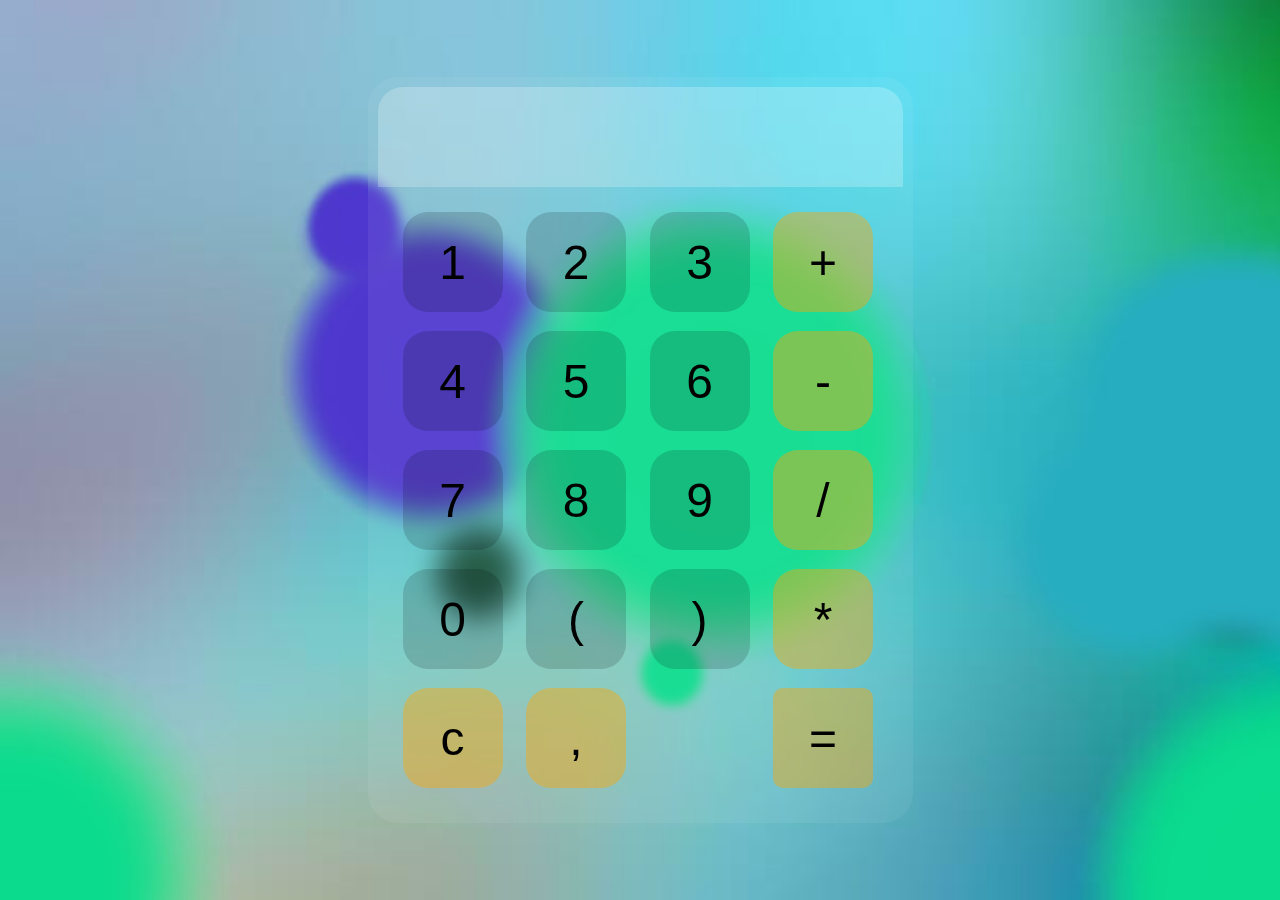
<file: index.html>
<!DOCTYPE html>
<html lang="hu">
<head>
    <meta charset="UTF-8">
    <meta name="viewport" content="width=device-width, initial-scale=1.0">
    <title>Számológép</title>
    <link rel="stylesheet" href="style.css">
    <script src="main.js"></script>
</head>
<body id="bd">
    <script src="main.js"></script>
    <div class="circle"></div>
    <div id="calculator">
        <div id="display"></div>
        
        <div id="keys">
            
            <button onclick="apendToDisplay('1')">1</button>
            <button onclick="apendToDisplay('2')">2</button>
            <button onclick="apendToDisplay('3')">3</button>
            <button onclick="apendToDisplay('+')" class="operator">+</button>
            <button onclick="apendToDisplay('4')">4</button>
            <button onclick="apendToDisplay('5')">5</button>
            <button onclick="apendToDisplay('6')">6</button>
            <button onclick="apendToDisplay('-')" class="operator">-</button>
            <button onclick="apendToDisplay('7')">7</button>
            <button onclick="apendToDisplay('8')">8</button>
            <button onclick="apendToDisplay('9')">9</button>
            <button onclick="apendToDisplay('/')" class="operator">/</button>
            <button onclick="apendToDisplay('0')">0</button>
            <button onclick="apendToDisplay('(')">(</button>
            <button onclick="apendToDisplay(')')">)</button>
            <button onclick="apendToDisplay('*')" class="operator">*</button>
            <button onclick="torol()" class="operator">c</button>
            <button onclick="apendToDisplay('.')" class="operator">,</button>
            <!--<button onclick="pi()">PI</button>-->
            <p class="space"></p>
            <button onclick="resoult()" class="operator res">=</button>

        </div>
    </div>
</body>
</html>
</file>
<file: style.css>
:root{
    --size: 100px;
    --phone-size: 90px;
    --border-radius: 25px;
    --font-size: 3rem;
    --calculator-bg-color: rgba(0, 0, 0, 0.733);
    --calculator-width: 525px;

    --btn-color-hover: rgba(0, 0, 0, 0.335);
    --btn-color: rgba(0, 0, 0, 0.15);
    --btn-color-action: rgba(0, 0, 0, 0.466);

    --operator-color: hsla(39, 100%, 50%, 0.422);
    --operator-color-hover: hsla(39, 100%, 50%, 0.607);
    --operator-color-action: hsla(39, 100%, 50%, 0.307);
}


body{
    background-image: url("background1.jpg");
    background-size: 100% 100%;
    background-repeat:no-repeat;
    background-position: center;
}


button{
    width: var(--size);
    height: var(--size);
    border-radius: var(--border-radius);
    font-size: var(--font-size);
    border: none;
    background-color: var(--btn-color);
    &:hover{
        background-color: var(--btn-color-hover);
    }
    &:active{
        background-color: var(--btn-color-action);
    }
}

.operator{
    background-color: var(--operator-color);
    &:hover{
        background-color: var(--operator-color-hover);
    }
    &:active{
        background-color: var(--operator-color-action);
    }
}

.space{
    width: var(--size);

    border-radius: var(--border-radius);
    font-size: var(--font-size);
    border: none;
}

#keys{
    display: grid;
    grid-template-columns: repeat(4, 1fr);
    gap: 19px;
    padding: 25px;
}

.res{
    border-radius: 10px;
}

#calculator{
    width: var(--calculator-width);
    background-color: rgba(255, 255, 255, 0.064);
    box-shadow: 10px red;
    backdrop-filter: blur(5px);
    border-radius: 30px;
    justify-content: center;
    align-items: center;
    text-align: center;
    font-family: Arial, Helvetica, sans-serif;
    padding: 10px;

    
}


#display{
    width: 100%;
    height: 100px;
    color: black;
    font-size: 3rem;
    justify-content: center;
    align-items: center;
    text-align: center;
    border-top-left-radius: 25px;
    border-top-right-radius: 25px;
    background: rgba(255, 255, 255, 0.228);
    border: none;

}
#display:focus{
    border: none;
    outline: none;
    outline-width: 0;
}

body{
    margin: 0;
    display: flex;
    text-align: center;
    justify-content: center;
    align-items: center;
    height: 100vh;
}

@media screen and (max-width: 600px), (max-height: 730px) {
    #calculator{
        width: 100%;
        height: 100%;
    }
    .space{
        width: var(--phone-size);
    
        border-radius: var(--border-radius);
        font-size: var(--font-size);
        border: none;
    }
    
    #keys{
        display: grid;
        grid-template-columns: repeat(4, 1fr);
        gap: 10px;
        padding: 20px;
    }
    button{
        width: var(--phone-size);
        height: var(--phone-size);
        border-radius: var(--border-radius);
        font-size: var(--font-size);
        border: none;
        background-color: var(--btn-color);
        &:hover{
            background-color: var(--btn-color-hover);
        }
        &:active{
            background-color: var(--btn-color-action);
        }
    }
    
    .operator{
        background-color: var(--operator-color);
        &:hover{
            background-color: var(--operator-color-hover);
        }
        &:active{
            background-color: var(--operator-color-action);
        }
    }
}


@media screen and (max-width: 413px), (max-height: 615px) {
    button{
        width: 70px;
        height: 70px;
        border-radius: var(--border-radius);
        font-size: var(--font-size);
        border: none;
        background-color: var(--btn-color);
        &:hover{
            background-color: var(--btn-color-hover);
        }
        &:active{
            background-color: var(--btn-color-action);
        }
    }
    .space{
        width: 70px;
    
        border-radius: var(--border-radius);
        font-size: var(--font-size);
        border: none;
    }
}

@media screen and (max-width: 333px), (max-height: 514px) {
    button{
        width: 60px;
        height: 60px;
        border-radius: var(--border-radius);
        font-size: var(--font-size);
        border: none;
        background-color: var(--btn-color);
        &:hover{
            background-color: var(--btn-color-hover);
        }
        &:active{
            background-color: var(--btn-color-action);
        }
    }
    .space{
        width: 60px;
    
        border-radius: var(--border-radius);
        font-size: var(--font-size);
        border: none;
    }
}


@media screen and (max-width: 293px), (max-height: 463px) {
    button{
        width: 60px;
        height: 60px;
        border-radius: var(--border-radius);
        font-size: var(--font-size);
        border: none;
        background-color: var(--btn-color);
        &:hover{
            background-color: var(--btn-color-hover);
        }
        &:active{
            background-color: var(--btn-color-action);
        }
    }
    .space{
        width: 60px;
    
        border-radius: var(--border-radius);
        font-size: var(--font-size);
        border: none;
    }
}

@media screen and (max-width: 290px), (max-height: 458px) {
    button{
        width: 50px;
        height: 50px;
        border-radius: var(--border-radius);
        font-size: var(--font-size);
        border: none;
        background-color: var(--btn-color);
        &:hover{
            background-color: var(--btn-color-hover);
        }
        &:active{
            background-color: var(--btn-color-action);
        }
    }
    .space{
        width: 50px;
    
        border-radius: var(--border-radius);
        font-size: var(--font-size);
        border: none;
    }
}
</file>
